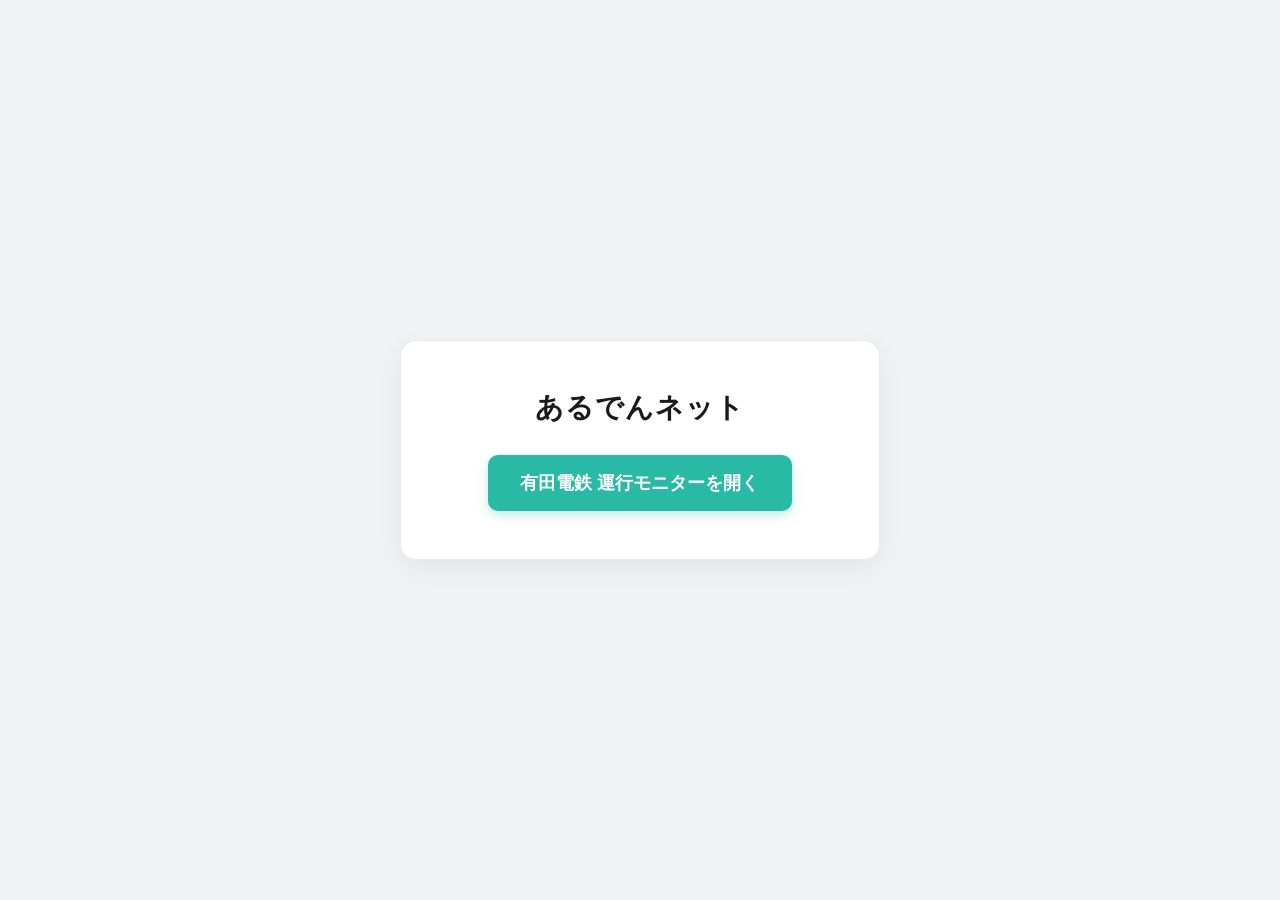
<file: index.html>
<!DOCTYPE html>
<html lang="ja">

<head>
    <meta charset="UTF-8">
    <meta name="viewport" content="width=device-width, initial-scale=1.0">
    <title>あるでんネット</title>
    <link rel="icon" href="./favicon.ico">
    <style>
        :root {
            --bg-dark: #f0f2f5;
            --accent-color: #28baa5;
            --accent-hover: #219d8b;
            --text-primary: #1a1a1b;
            --text-secondary: #65676b;
        }

        * {
            box-sizing: border-box;
            margin: 0;
            padding: 0;
        }

        body {
            font-family: 'Inter', 'Noto Sans JP', sans-serif;
            background-color: var(--bg-dark);
            color: var(--text-primary);
            min-height: 100vh;
            min-height: 100dvh;
            padding: 16px;
            display: flex;
            justify-content: center;
            align-items: center;
        }

        .container {
            text-align: center;
            background: rgba(255, 255, 255, 0.95);
            width: min(100%, 480px);
            padding: 48px 32px;
            border-radius: 16px;
            box-shadow: 0 8px 24px rgba(0, 0, 0, 0.06);
            border: 1px solid rgba(0, 0, 0, 0.08);
        }

        h1 {
            font-size: 1.75rem;
            margin-bottom: 28px;
            color: var(--text-primary);
            letter-spacing: 0.04em;
            white-space: nowrap;
        }

        .link-button {
            display: inline-flex;
            align-items: center;
            justify-content: center;
            gap: 10px;
            padding: 16px 32px;
            font-size: 1.125rem;
            font-weight: 600;
            color: #ffffff;
            background-color: var(--accent-color);
            border: none;
            border-radius: 10px;
            text-decoration: none;
            white-space: nowrap;
            cursor: pointer;
            transition: background-color 0.2s ease, transform 0.15s ease, box-shadow 0.2s ease;
            box-shadow: 0 4px 12px rgba(40, 186, 165, 0.3);
        }

        @media (max-width: 480px) {
            .container {
                padding: 36px 20px;
            }

            h1 {
                font-size: 1.5rem;
                margin-bottom: 24px;
            }

            .link-button {
                width: 100%;
                padding: 14px 20px;
                font-size: 1rem;
            }
        }

        .link-button:hover {
            background-color: var(--accent-hover);
            transform: translateY(-2px);
            box-shadow: 0 6px 16px rgba(40, 186, 165, 0.4);
        }

        .link-button:active {
            transform: translateY(0);
        }
    </style>
</head>

<body>
    <div class="container">
        <h1>あるでんネット</h1>
        <a href="./train-location/train-loc.html" class="link-button">
            有田電鉄 運行モニターを開く
        </a>
    </div>
</body>

</html>
</file>
